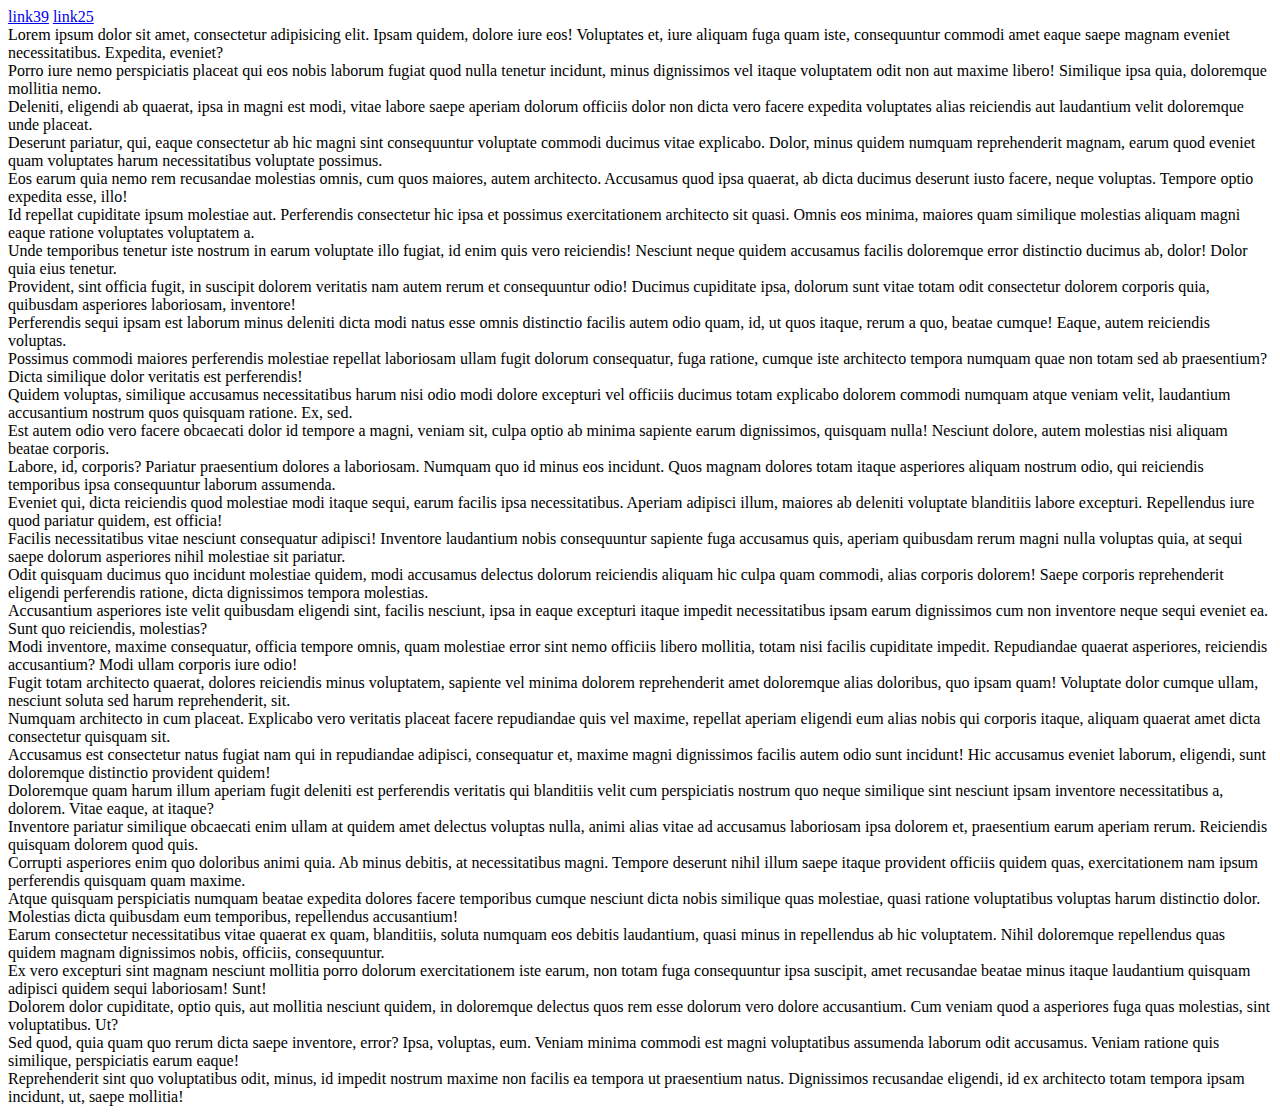
<file: 02_classes_ids/index.html>
<!DOCTYPE html>
<html lang="en">
<head>
<title>Boilerplate</title>
<meta charset="utf-8">
<meta description="Boilerplate code">
<meta keywords="Boilerplate, test">
</head>
<body>
<div>
	<a href="#linked">link39</a>
	<a href="#linked2">link25</a>
<div class="red">Lorem ipsum dolor sit amet, consectetur adipisicing elit. Ipsam quidem, dolore iure eos! Voluptates et, iure aliquam fuga quam iste, consequuntur commodi amet eaque saepe magnam eveniet necessitatibus. Expedita, eveniet?</div>
<div>Porro iure nemo perspiciatis placeat qui eos nobis laborum fugiat quod nulla tenetur incidunt, minus dignissimos vel itaque voluptatem odit non aut maxime libero! Similique ipsa quia, doloremque mollitia nemo.</div>
<div class="red">Deleniti, eligendi ab quaerat, ipsa in magni est modi, vitae labore saepe aperiam dolorum officiis dolor non dicta vero facere expedita voluptates alias reiciendis aut laudantium velit doloremque unde placeat.</div>
<div>Deserunt pariatur, qui, eaque consectetur ab hic magni sint consequuntur voluptate commodi ducimus vitae explicabo. Dolor, minus quidem numquam reprehenderit magnam, earum quod eveniet quam voluptates harum necessitatibus voluptate possimus.</div>
<div class="red">Eos earum quia nemo rem recusandae molestias omnis, cum quos maiores, autem architecto. Accusamus quod ipsa quaerat, ab dicta ducimus deserunt iusto facere, neque voluptas. Tempore optio expedita esse, illo!</div>
<div>Id repellat cupiditate ipsum molestiae aut. Perferendis consectetur hic ipsa et possimus exercitationem architecto sit quasi. Omnis eos minima, maiores quam similique molestias aliquam magni eaque ratione voluptates voluptatem a.</div>
<div class="red">Unde temporibus tenetur iste nostrum in earum voluptate illo fugiat, id enim quis vero reiciendis! Nesciunt neque quidem accusamus facilis doloremque error distinctio ducimus ab, dolor! Dolor quia eius tenetur.</div>
<div>Provident, sint officia fugit, in suscipit dolorem veritatis nam autem rerum et consequuntur odio! Ducimus cupiditate ipsa, dolorum sunt vitae totam odit consectetur dolorem corporis quia, quibusdam asperiores laboriosam, inventore!</div>
<div>Perferendis sequi ipsam est laborum minus deleniti dicta modi natus esse omnis distinctio facilis autem odio quam, id, ut quos itaque, rerum a quo, beatae cumque! Eaque, autem reiciendis voluptas.</div>
<div>Possimus commodi maiores perferendis molestiae repellat laboriosam ullam fugit dolorum consequatur, fuga ratione, cumque iste architecto tempora numquam quae non totam sed ab praesentium? Dicta similique dolor veritatis est perferendis!</div>
<div>Quidem voluptas, similique accusamus necessitatibus harum nisi odio modi dolore excepturi vel officiis ducimus totam explicabo dolorem commodi numquam atque veniam velit, laudantium accusantium nostrum quos quisquam ratione. Ex, sed.</div>
<div>Est autem odio vero facere obcaecati dolor id tempore a magni, veniam sit, culpa optio ab minima sapiente earum dignissimos, quisquam nulla! Nesciunt dolore, autem molestias nisi aliquam beatae corporis.</div>
<div>Labore, id, corporis? Pariatur praesentium dolores a laboriosam. Numquam quo id minus eos incidunt. Quos magnam dolores totam itaque asperiores aliquam nostrum odio, qui reiciendis temporibus ipsa consequuntur laborum assumenda.</div>
<div id="linked2">Eveniet qui, dicta reiciendis quod molestiae modi itaque sequi, earum facilis ipsa necessitatibus. Aperiam adipisci illum, maiores ab deleniti voluptate blanditiis labore excepturi. Repellendus iure quod pariatur quidem, est officia!</div>
<div>Facilis necessitatibus vitae nesciunt consequatur adipisci! Inventore laudantium nobis consequuntur sapiente fuga accusamus quis, aperiam quibusdam rerum magni nulla voluptas quia, at sequi saepe dolorum asperiores nihil molestiae sit pariatur.</div>
<div>Odit quisquam ducimus quo incidunt molestiae quidem, modi accusamus delectus dolorum reiciendis aliquam hic culpa quam commodi, alias corporis dolorem! Saepe corporis reprehenderit eligendi perferendis ratione, dicta dignissimos tempora molestias.</div>
<div>Accusantium asperiores iste velit quibusdam eligendi sint, facilis nesciunt, ipsa in eaque excepturi itaque impedit necessitatibus ipsam earum dignissimos cum non inventore neque sequi eveniet ea. Sunt quo reiciendis, molestias?</div>
<div>Modi inventore, maxime consequatur, officia tempore omnis, quam molestiae error sint nemo officiis libero mollitia, totam nisi facilis cupiditate impedit. Repudiandae quaerat asperiores, reiciendis accusantium? Modi ullam corporis iure odio!</div>
<div>Fugit totam architecto quaerat, dolores reiciendis minus voluptatem, sapiente vel minima dolorem reprehenderit amet doloremque alias doloribus, quo ipsam quam! Voluptate dolor cumque ullam, nesciunt soluta sed harum reprehenderit, sit.</div>
<div>Numquam architecto in cum placeat. Explicabo vero veritatis placeat facere repudiandae quis vel maxime, repellat aperiam eligendi eum alias nobis qui corporis itaque, aliquam quaerat amet dicta consectetur quisquam sit.</div>
<div>Accusamus est consectetur natus fugiat nam qui in repudiandae adipisci, consequatur et, maxime magni dignissimos facilis autem odio sunt incidunt! Hic accusamus eveniet laborum, eligendi, sunt doloremque distinctio provident quidem!</div>
<div>Doloremque quam harum illum aperiam fugit deleniti est perferendis veritatis qui blanditiis velit cum perspiciatis nostrum quo neque similique sint nesciunt ipsam inventore necessitatibus a, dolorem. Vitae eaque, at itaque?</div>
<div>Inventore pariatur similique obcaecati enim ullam at quidem amet delectus voluptas nulla, animi alias vitae ad accusamus laboriosam ipsa dolorem et, praesentium earum aperiam rerum. Reiciendis quisquam dolorem quod quis.</div>
<div>Corrupti asperiores enim quo doloribus animi quia. Ab minus debitis, at necessitatibus magni. Tempore deserunt nihil illum saepe itaque provident officiis quidem quas, exercitationem nam ipsum perferendis quisquam quam maxime.</div>
<div>Atque quisquam perspiciatis numquam beatae expedita dolores facere temporibus cumque nesciunt dicta nobis similique quas molestiae, quasi ratione voluptatibus voluptas harum distinctio dolor. Molestias dicta quibusdam eum temporibus, repellendus accusantium!</div>
<div class="green">Earum consectetur necessitatibus vitae quaerat ex quam, blanditiis, soluta numquam eos debitis laudantium, quasi minus in repellendus ab hic voluptatem. Nihil doloremque repellendus quas quidem magnam dignissimos nobis, officiis, consequuntur.</div>
<div>Ex vero excepturi sint magnam nesciunt mollitia porro dolorum exercitationem iste earum, non totam fuga consequuntur ipsa suscipit, amet recusandae beatae minus itaque laudantium quisquam adipisci quidem sequi laboriosam! Sunt!</div>
<div>Dolorem dolor cupiditate, optio quis, aut mollitia nesciunt quidem, in doloremque delectus quos rem esse dolorum vero dolore accusantium. Cum veniam quod a asperiores fuga quas molestias, sint voluptatibus. Ut?</div>
<div id="linked">Sed quod, quia quam quo rerum dicta saepe inventore, error? Ipsa, voluptas, eum. Veniam minima commodi est magni voluptatibus assumenda laborum odit accusamus. Veniam ratione quis similique, perspiciatis earum eaque!</div>
<div class="green">Reprehenderit sint quo voluptatibus odit, minus, id impedit nostrum maxime non facilis ea tempora ut praesentium natus. Dignissimos recusandae eligendi, id ex architecto totam tempora ipsam incidunt, ut, saepe mollitia!</div>
</div>
</body>
</html>
</file>
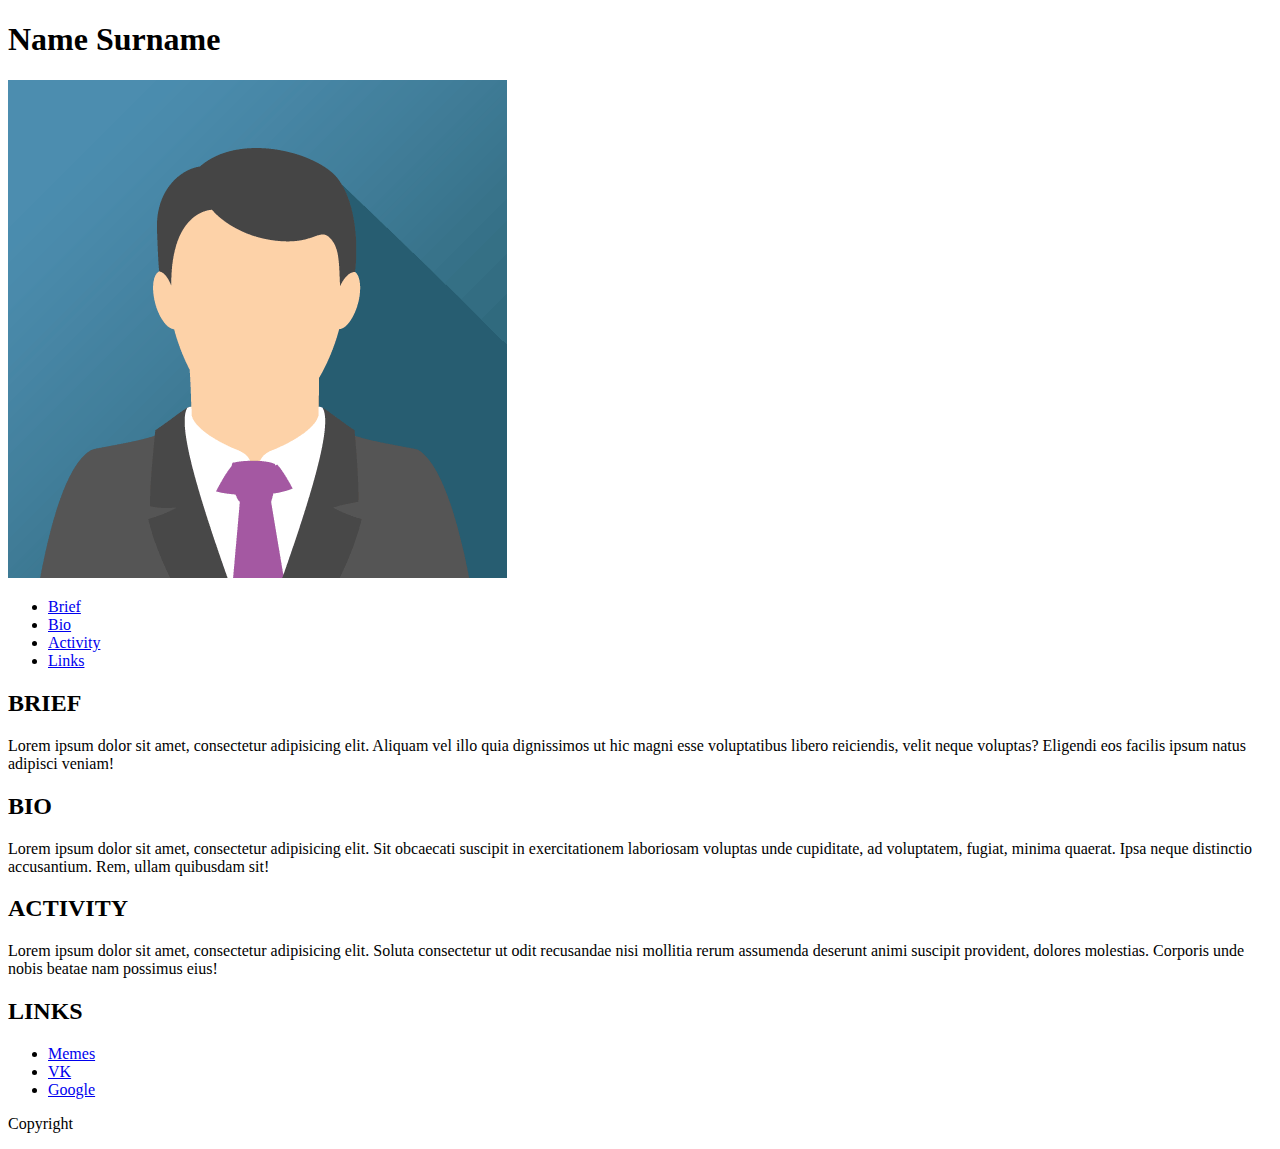
<file: 03_profile/index.html>
<!DOCTYPE html>
<html lang="en">
<head>
<title>Profile</title>
<meta charset="utf-8">
<meta description="Profile">
<meta keywords="Profile">
</head>
<body>
<div class="page">
	<header class="header">
		<div class="header-container">
			<h1>Name Surname</h1>
		</div>
	</header>
	<main class="content">
		<div class="content-container">
			<section>
				<div class="image-container">
					<img src="img/img_avatar.jpg" alt="img_avatar">
				</div>
			</section>
			<nav class="menu">
				<ul class="menu-container">
					<li><a href="#Brief">Brief</a></li>
					<li><a href="#Bio">Bio</a></li>
					<li><a href="#Activity">Activity</a></li>
					<li><a href="#Links">Links</a></li>
				</ul>
			</nav>
			<section class="Brief">
				<h2 class="sectiontext" id="Brief">BRIEF</h2>
				<p class="maintext">Lorem ipsum dolor sit amet, consectetur adipisicing elit. Aliquam vel illo quia dignissimos ut hic magni esse voluptatibus libero reiciendis, velit neque voluptas? Eligendi eos facilis ipsum natus adipisci veniam!</p>
			</section>
			<section class="Bio">
				<h2 class="sectiontext" id="Bio">BIO</h2>
				<p class="maintext">Lorem ipsum dolor sit amet, consectetur adipisicing elit. Sit obcaecati suscipit in exercitationem laboriosam voluptas unde cupiditate, ad voluptatem, fugiat, minima quaerat. Ipsa neque distinctio accusantium. Rem, ullam quibusdam sit!</p>
			</section>
			<section class="Activity">
				<h2 class="sectiontext" id="Activity">ACTIVITY</h2>
				<p class="maintext">Lorem ipsum dolor sit amet, consectetur adipisicing elit. Soluta consectetur ut odit recusandae nisi mollitia rerum assumenda deserunt animi suscipit provident, dolores molestias. Corporis unde nobis beatae nam possimus eius!</p>
			</section>
			<section class="Links">
				<h2 class="sectiontext" id="Links">LINKS</h2>
				<ul>
					<nav class="outlinks">
					<li><a href="https://9gag.com/" target="memes">Memes</a></li>
					<li><a href="https://vk.com/" target="vk">VK</a></li>
					<li><a href="https://google.com" target="google">Google</a></li>
					</nav>
				</ul>
			</section>
		</div>
	</main>
	<footer class="footer">
		<div class="footer-container">
			<p class="Copyright">Copyright</p>
		</div>
	</footer>
</div>
</body>
</html>
</file>
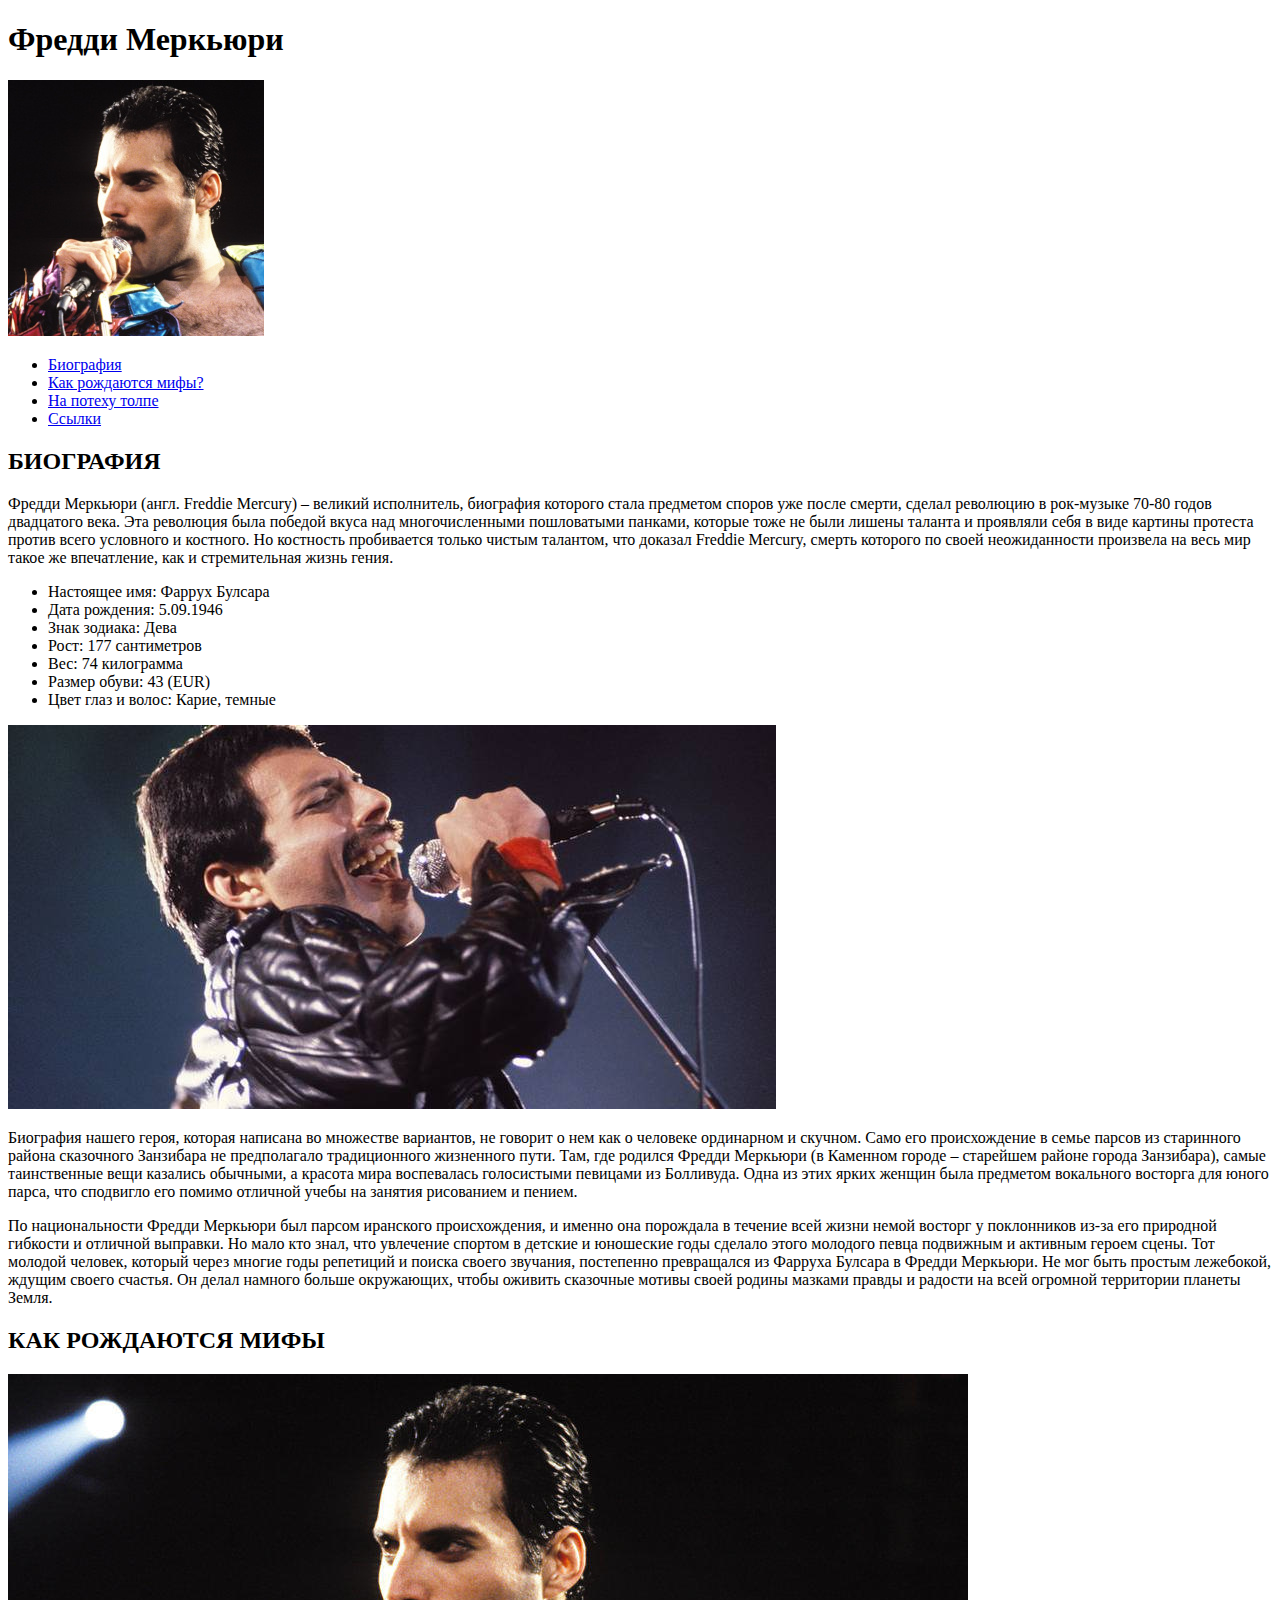
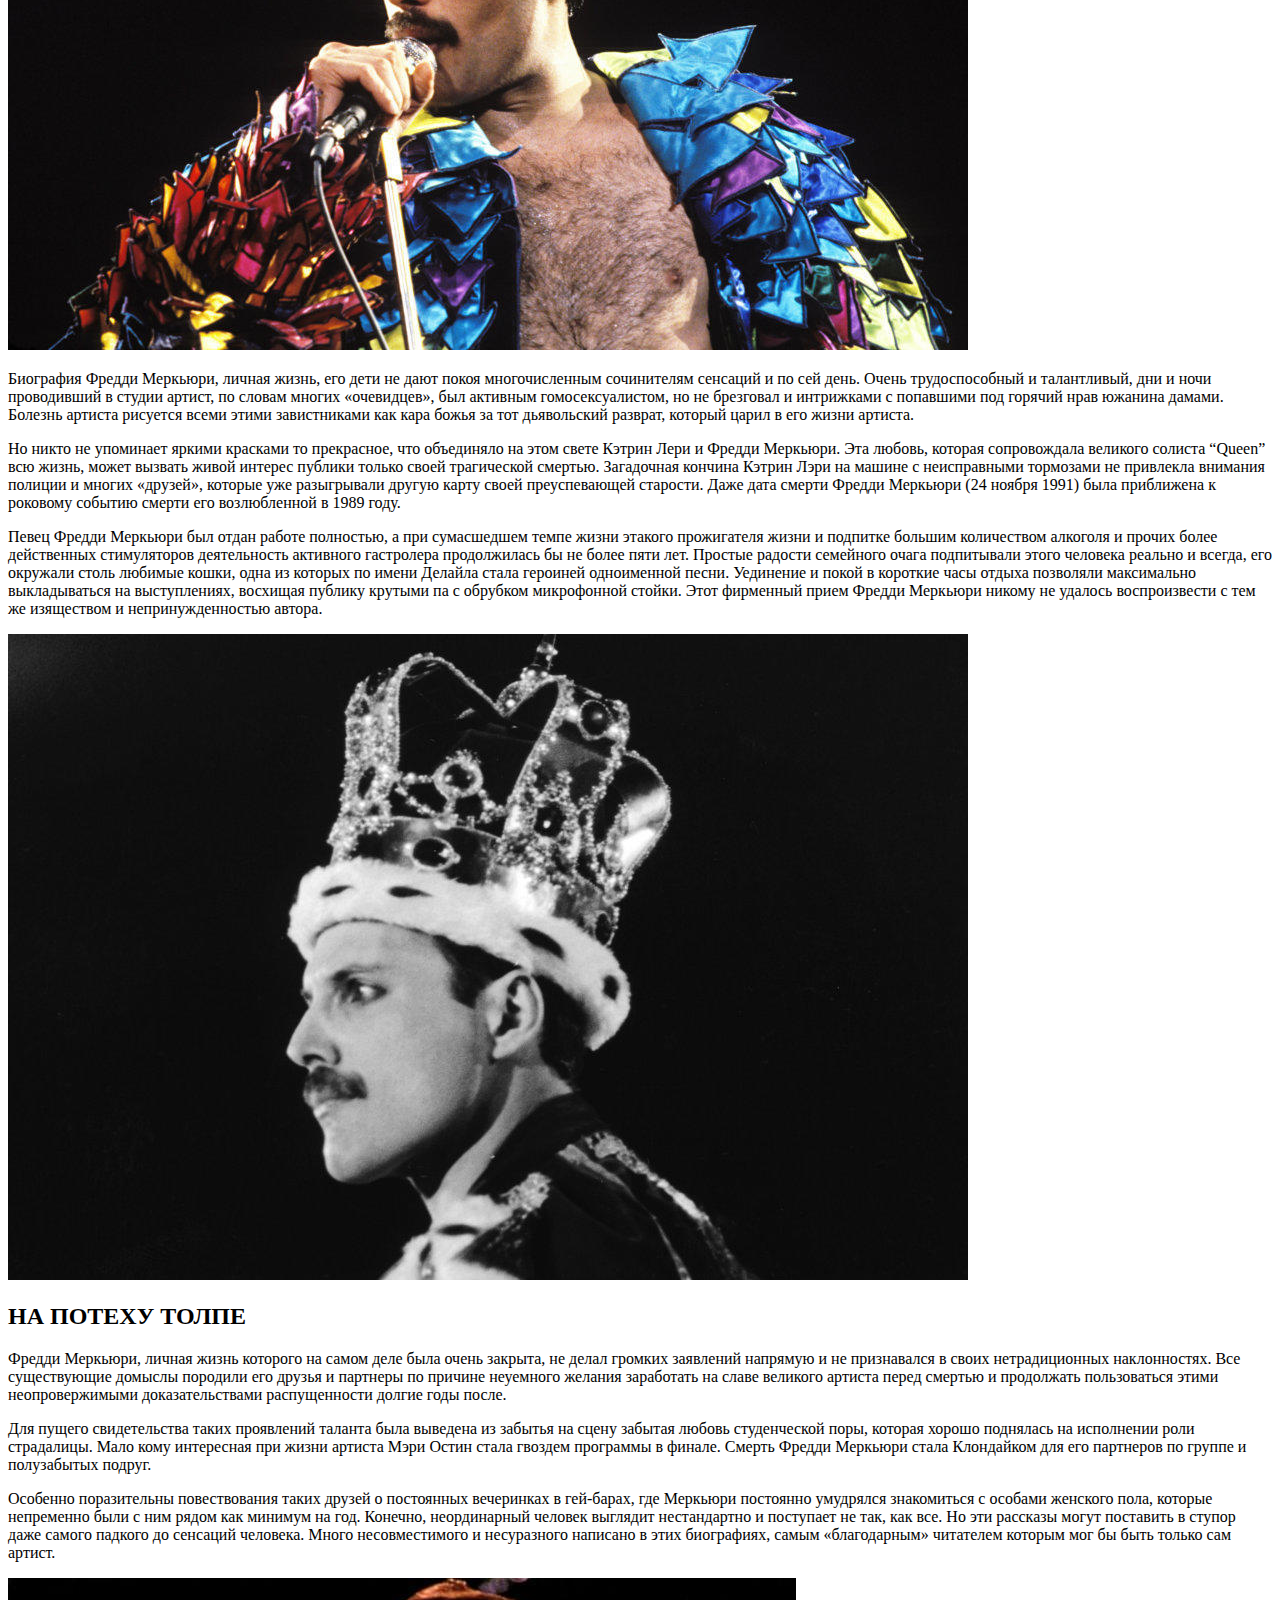
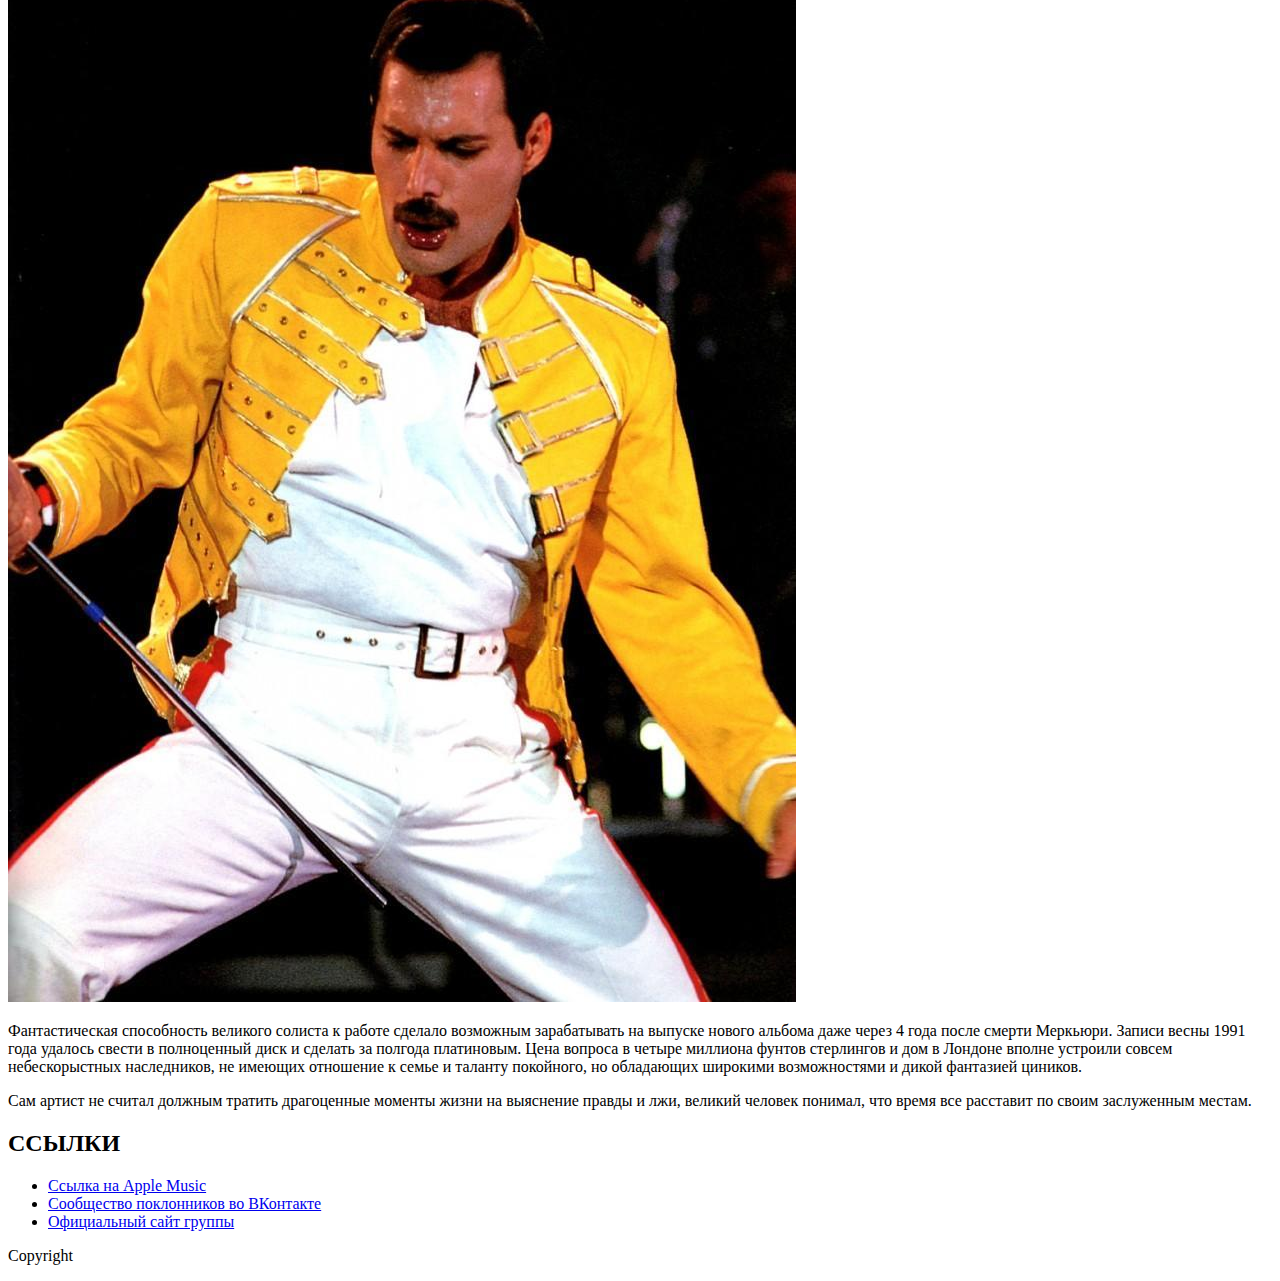
<file: 03_profile_musician/index.html>
<!DOCTYPE html>
<html lang="ru">
<head>
<title>Profile</title>
<meta charset="utf-8">
<meta description="Profile">
<meta keywords="Profile">
</head>
<body>
<div class="page">
	<header class="header">
		<div class="header_container">
			<h1>Фредди Меркьюри</h1>
		</div>
	</header>
	<main class="content">
		<div class="content_container">
			<section>
				<div class="image_container">
					<img src="img/avatar2.jpg" alt="avatar">
				</div>
			</section>
			<nav class="menu">
				<ul class="menu_container">
					<li><a href="#bio">Биография</a></li>
					<li><a href="#p2">Как рождаются мифы?</a></li>
					<li><a href="#p3">На потеху толпе</a></li>
					<li><a href="#Links">Ссылки</a></li>
				</ul>
			</nav>
			<section class="bio">
				<h2 class="sectiontext" id="bio">БИОГРАФИЯ</h2>
				<p class="bio_maintext_p1">Фредди Меркьюри (англ. Freddie Mercury) – великий исполнитель, биография которого стала предметом споров уже после смерти, сделал революцию в рок-музыке 70-80 годов двадцатого века. Эта революция была победой вкуса над многочисленными пошловатыми панками, которые тоже не были лишены таланта и проявляли себя в виде картины протеста против всего условного и костного. Но костность пробивается только чистым талантом, что доказал Freddie Mercury, смерть которого по своей неожиданности произвела на весь мир такое же впечатление, как и стремительная жизнь гения.</p>
				<ul class="bio_facts">
					<li>Настоящее имя: Фаррух Булсара</li>
					<li>Дата рождения: 5.09.1946</li>
					<li>Знак зодиака: Дева</li>
					<li>Рост: 177 сантиметров</li>
					<li>Вес: 74 килограмма</li>
					<li>Размер обуви: 43 (EUR)</li>
					<li>Цвет глаз и волос: Карие, темные</li>
				</ul>
				<div class="bio_image_container">
					<img src="img/img2.jpg" alt="Freddie" class="bio_img1">
				</div>
				<p class="bio_maintext_p2">Биография нашего героя, которая написана во множестве вариантов, не говорит о нем как о человеке ординарном и скучном. Само его происхождение в семье парсов из старинного района сказочного Занзибара не предполагало традиционного жизненного пути. Там, где родился Фредди Меркьюри (в Каменном городе – старейшем районе города Занзибара), самые таинственные вещи казались обычными, а красота мира воспевалась голосистыми певицами из Болливуда. Одна из этих ярких женщин была предметом вокального восторга для юного парса, что сподвигло его помимо отличной учебы на занятия рисованием и пением.	</p>
				<p class="bio_maintext_p3">По национальности Фредди Меркьюри был парсом иранского происхождения, и именно она порождала в течение всей жизни немой восторг у поклонников из-за его природной гибкости и отличной выправки. Но мало кто знал, что увлечение спортом в детские и юношеские годы сделало этого молодого певца подвижным и активным героем сцены. Тот молодой человек, который через многие годы репетиций и поиска своего звучания, постепенно превращался из Фарруха Булсара в Фредди Меркьюри. Не мог быть простым лежебокой, ждущим своего счастья. Он делал намного больше окружающих, чтобы оживить сказочные мотивы своей родины мазками правды и радости на всей огромной территории планеты Земля.</p>
			</section>
			<section class="p2">
				<h2 class="sectiontext" id="p2">КАК РОЖДАЮТСЯ МИФЫ</h2>
				<div class="p2_image_container1">
					<img src="img/img3.jpg" alt="Freddie" class="p2_img1">
				</div>
				<p class="p2_maintext_p1">Биография Фредди Меркьюри, личная жизнь, его дети не дают покоя многочисленным сочинителям сенсаций и по сей день. Очень трудоспособный и талантливый, дни и ночи проводивший в студии артист, по словам многих «очевидцев», был активным гомосексуалистом, но не брезговал и интрижками с попавшими под горячий нрав южанина дамами. Болезнь артиста рисуется всеми этими завистниками как кара божья за тот дьявольский разврат, который царил в его жизни артиста.</p>
				<p class="p2_maintext_p2">Но никто не упоминает яркими красками то прекрасное, что объединяло на этом свете Кэтрин Лери и Фредди Меркьюри. Эта любовь, которая сопровождала великого солиста “Queen” всю жизнь, может вызвать живой интерес публики только своей трагической смертью. Загадочная кончина Кэтрин Лэри на машине с неисправными тормозами не привлекла внимания полиции и многих «друзей», которые уже разыгрывали другую карту своей преуспевающей старости. Даже дата смерти Фредди Меркьюри (24 ноября 1991) была приближена к роковому событию смерти его возлюбленной в 1989 году.</p>
				<p class="p2_maintext_p3">Певец Фредди Меркьюри был отдан работе полностью, а при сумасшедшем темпе жизни этакого прожигателя жизни и подпитке большим количеством алкоголя и прочих более действенных стимуляторов деятельность активного гастролера продолжилась бы не более пяти лет. Простые радости семейного очага подпитывали этого человека реально и всегда, его окружали столь любимые кошки, одна из которых по имени Делайла стала героиней одноименной песни. Уединение и покой в короткие часы отдыха позволяли максимально выкладываться на выступлениях, восхищая публику крутыми па с обрубком микрофонной стойки. Этот фирменный прием Фредди Меркьюри никому не удалось воспроизвести с тем же изяществом и непринужденностью автора.</p>
				<div class="p2_image_container2">
					<img src="img/img4.jpg" alt="Freddie" class="p2_img2">
				</div>
			</section>
			<section class="p3">
				<h2 class="sectiontext" id="p3">НА ПОТЕХУ ТОЛПЕ</h2>
				<p class="p3_maintext_p1">Фредди Меркьюри, личная жизнь которого на самом деле была очень закрыта, не делал громких заявлений напрямую и не признавался в своих нетрадиционных наклонностях. Все существующие домыслы породили его друзья и партнеры по причине неуемного желания заработать на славе великого артиста перед смертью и продолжать пользоваться этими неопровержимыми доказательствами распущенности долгие годы после.</p>
				<p class="p3_maintext_p2">Для пущего свидетельства таких проявлений таланта была выведена из забытья на сцену забытая любовь студенческой поры, которая хорошо поднялась на исполнении роли страдалицы. Мало кому интересная при жизни артиста Мэри Остин стала гвоздем программы в финале. Смерть Фредди Меркьюри стала Клондайком для его партнеров по группе и полузабытых подруг.</p>
				<p class="p3_maintext_p3">Особенно поразительны повествования таких друзей о постоянных вечеринках в гей-барах, где Меркьюри постоянно умудрялся знакомиться с особами женского пола, которые непременно были с ним рядом как минимум на год. Конечно, неординарный человек выглядит нестандартно и поступает не так, как все. Но эти рассказы могут поставить в ступор даже самого падкого до сенсаций человека. Много несовместимого и несуразного написано в этих биографиях, самым «благодарным» читателем которым мог бы быть только сам артист.</p>
				<div class="image-container-p3">
					<img src="img/img5.jpg" alt="Freddie" class="p3_img1">
				</div>
				<p class="p3_maintext_p4">Фантастическая способность великого солиста к работе сделало возможным зарабатывать на выпуске нового альбома даже через 4 года после смерти Меркьюри. Записи весны 1991 года удалось свести в полноценный диск и сделать за полгода платиновым. Цена вопроса в четыре миллиона фунтов стерлингов и дом в Лондоне вполне устроили совсем небескорыстных наследников, не имеющих отношение к семье и таланту покойного, но обладающих широкими возможностями и дикой фантазией циников.</p>
				<p class="p3_maintext_p5">Сам артист не считал должным тратить драгоценные моменты жизни на выяснение правды и лжи, великий человек понимал, что время все расставит по своим заслуженным местам.</p>
			</section>
			<section class="Links">
				<h2 class="sectiontext" id="Links">ССЫЛКИ</h2>
				<ul>
					<nav class="outlinks">
					<li><a href="https://itunes.apple.com/us/artist/queen/3296287" target="itunes">Ссылка на Apple Music</a></li>
					<li><a href="https://vk.com/queenrocks" target="vk">Сообщество поклонников во ВКонтакте</a></li>
					<li><a href="http://www.queenonline.com/" target="queenonline">Официальный сайт группы</a></li>
					</nav>
				</ul>
			</section>
		</div>
	</main>
	<footer class="footer">
		<div class="footer-container">
			<p class="Copyright">Copyright</p>
		</div>
	</footer>
</div>
</body>
</html>
</file>
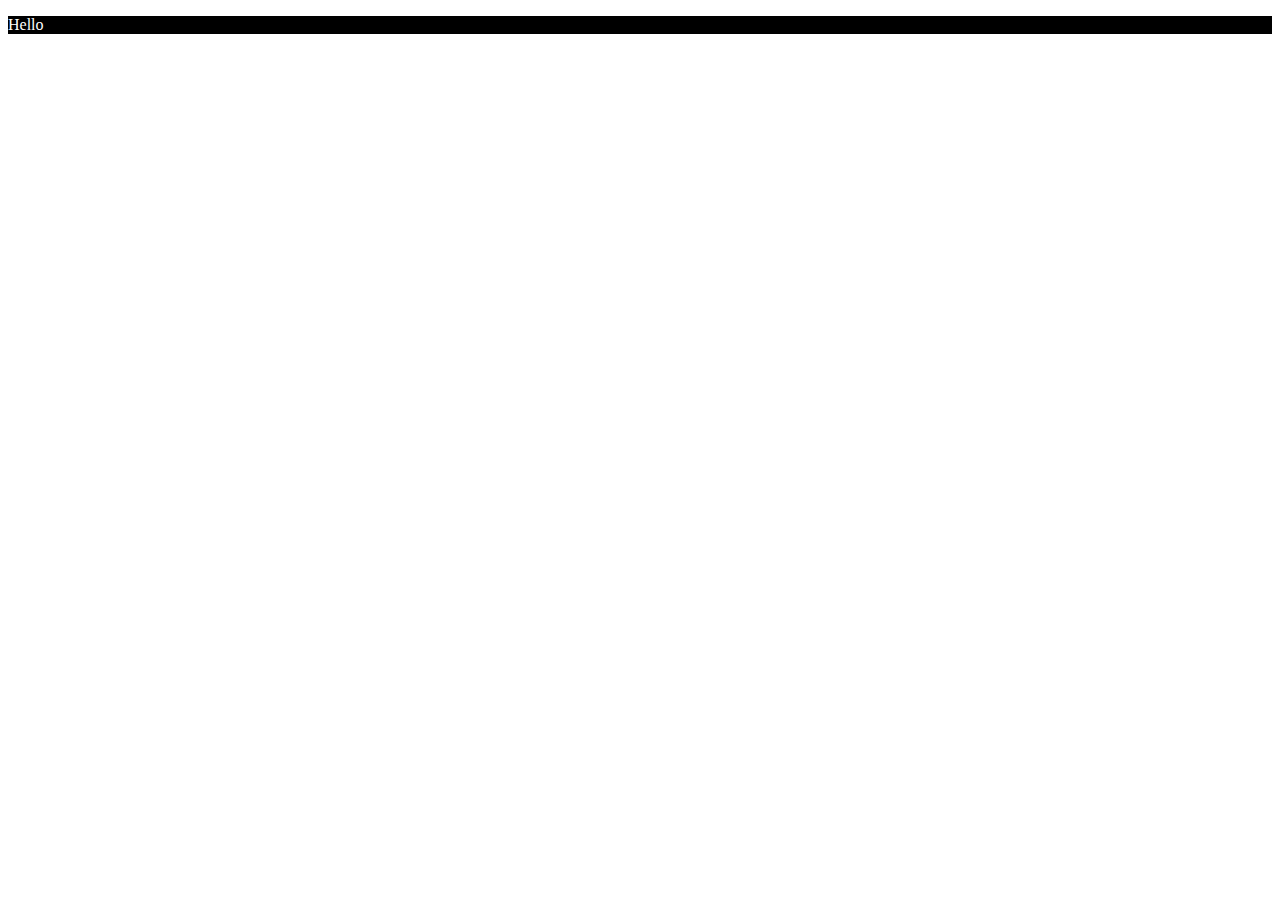
<file: 04_style/index.html>
<!DOCTYPE html>
<html lang="en">
<head>
	<meta charset="UTF-8">
	<title>Document</title>
	<style>
		p {
			color: white;
			background: black;
		}
	</style>
</head>
<body>
	<header></header>
	<section>
		<p>Hello</p>
	</section>
	<footer></footer>
</body>
</html>
</file>
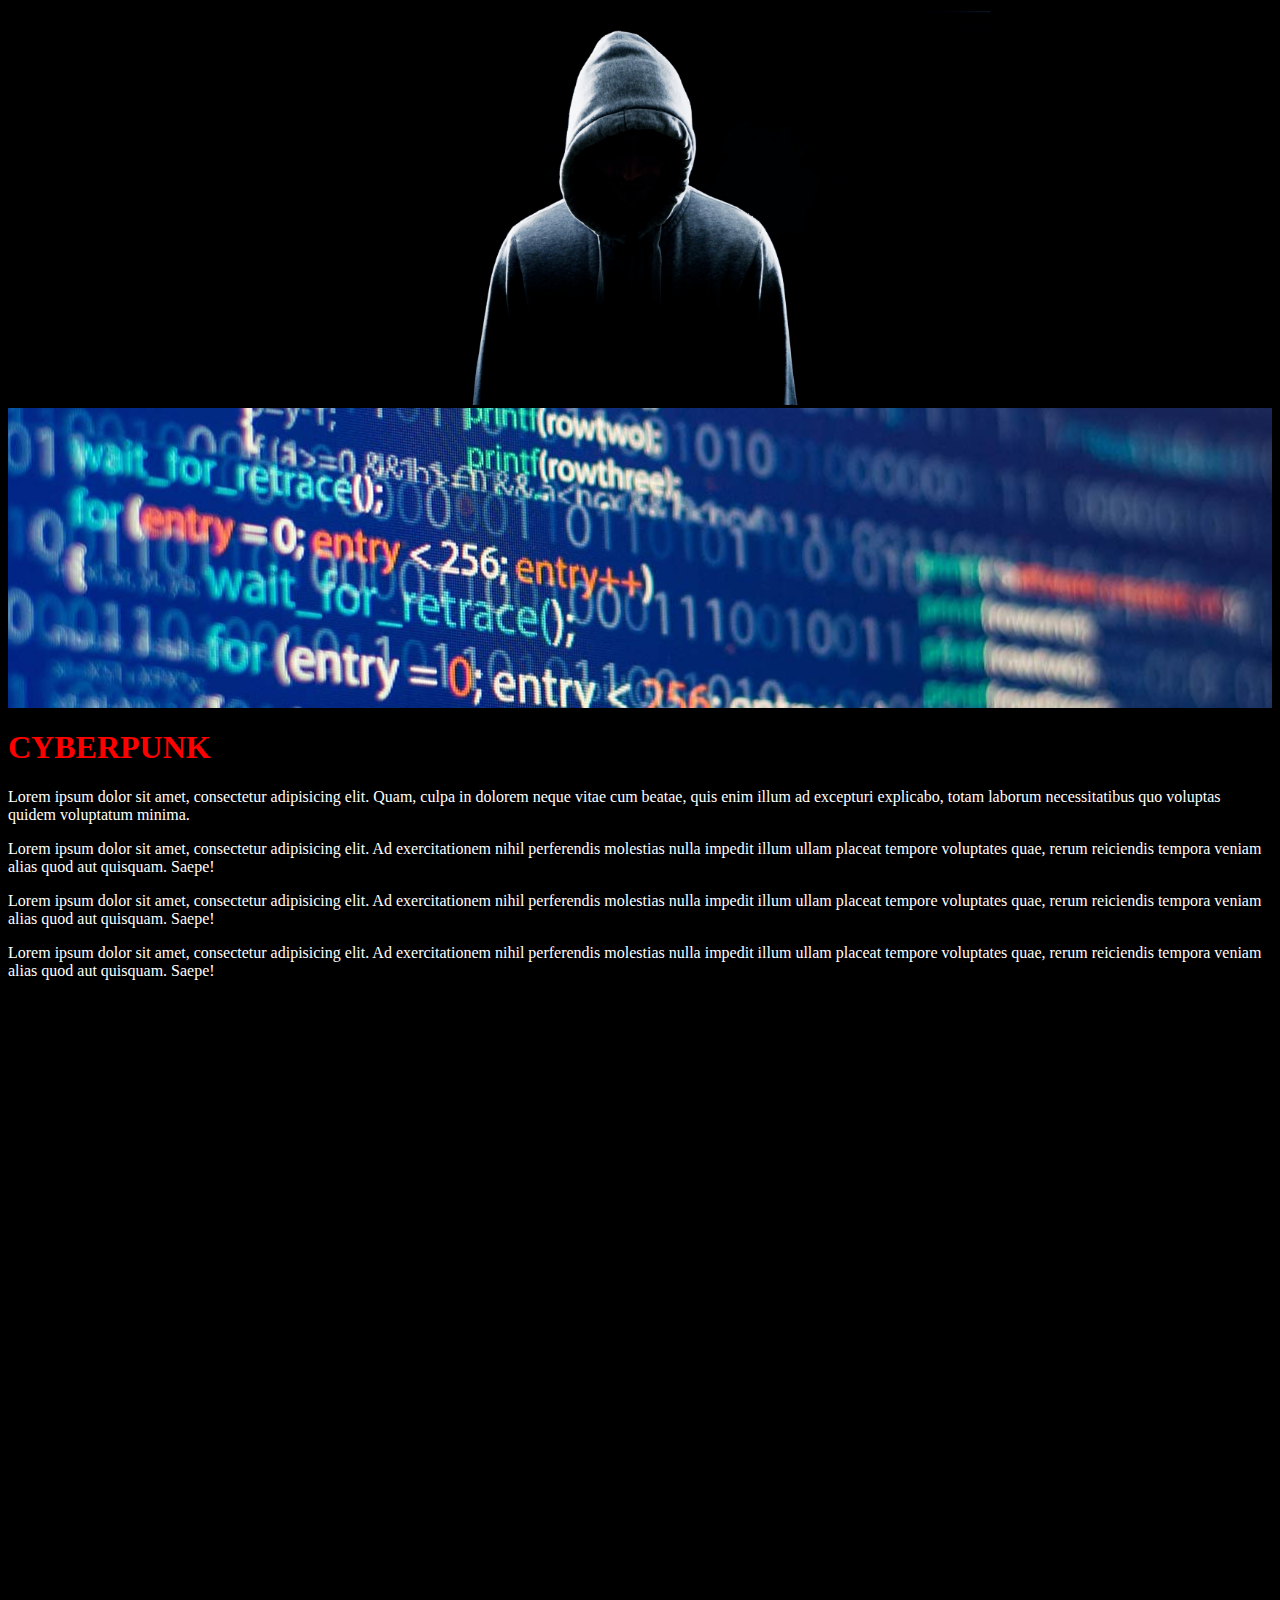
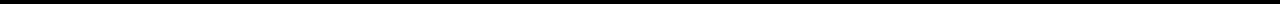
<file: 07_blocks/index.html>
<!DOCTYPE html>
<html lang="en">
<head>
<title>Hackersite</title>
<meta charset="utf-8">
<meta description="Boilerplate code">
<meta keywords="Boilerplate, test">
<link rel="stylesheet" href="css/style.css">
</head>
<body style="background: black;">
<div>
<header class="header">
	<div></div>
	<nav></nav>
</header>
<main>
	<section class="bigsection"></section>
	<section class="textsection">
		<div>
			<h1 class="h1">CYBERPUNK</h1>
			<p>Lorem ipsum dolor sit amet, consectetur adipisicing elit. Quam, culpa in dolorem neque vitae cum beatae, quis enim illum ad excepturi explicabo, totam laborum necessitatibus quo voluptas quidem voluptatum minima.</p>
			<li><p>Lorem ipsum dolor sit amet, consectetur adipisicing elit. Ad exercitationem nihil perferendis molestias nulla impedit illum ullam placeat tempore voluptates quae, rerum reiciendis tempora veniam alias quod aut quisquam. Saepe!</p></li>
			<li><p>Lorem ipsum dolor sit amet, consectetur adipisicing elit. Ad exercitationem nihil perferendis molestias nulla impedit illum ullam placeat tempore voluptates quae, rerum reiciendis tempora veniam alias quod aut quisquam. Saepe!</p></li>
			<li><p>Lorem ipsum dolor sit amet, consectetur adipisicing elit. Ad exercitationem nihil perferendis molestias nulla impedit illum ullam placeat tempore voluptates quae, rerum reiciendis tempora veniam alias quod aut quisquam. Saepe!</p></li>
		<section class="bigsection2"></section>
		</div>	
	</section>
</main>
<footer>
	<div></div>
</footer>	
</div>
</body>
</html>
</file>
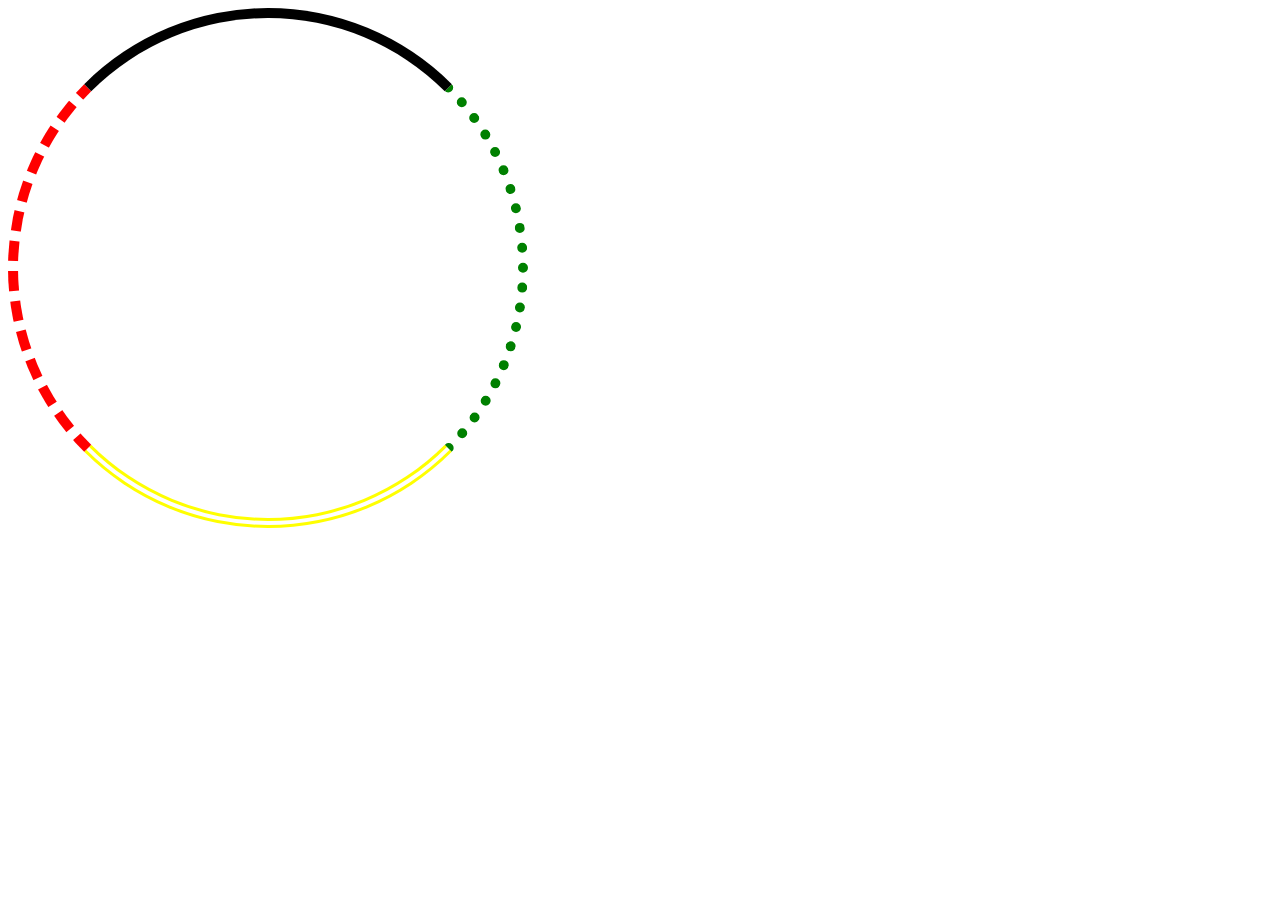
<file: 10_border/index.html>
<!DOCTYPE html>
<html lang="en">
<head>
<title>Border</title>
<meta charset="utf-8">
<meta description="Boilerplate code">
<meta keywords="Boilerplate, test">
<link rel="stylesheet" href="css/style.css">
</head>
<body>
<div class="bordered"></div>
</body>
</html>
</file>
<file: 07_blocks/css/style.css>
.header {
	height: 400px;
	background-image: url(../img/man.jpg);
	background-size: 700px;
	background-repeat: no-repeat;
	background-position: center;
}
.bigsection {
	height: 300px;
	background-image: url(../img/bigcode.jpg);
	background-position: center;
	background-attachment: fixed;
}
.bigsection2 {
	height: 600px;
	background-image: url(../img/bigcode.jpg);
	background-position: center;
	background-attachment: fixed;
}

.textsection {
color: white;
position: center;

}
.h1 {
	color: red;
	position: center;

}
</file>
<file: 10_border/css/style.css>
.bordered {
	width: 500px;
	height: 500px;
	border-left: 10px dashed red;
	border-right: 10px dotted green;
	border-top: 10px solid black;
	border-bottom: 10px double yellow;
	border-radius: 50%;

}
</file>
